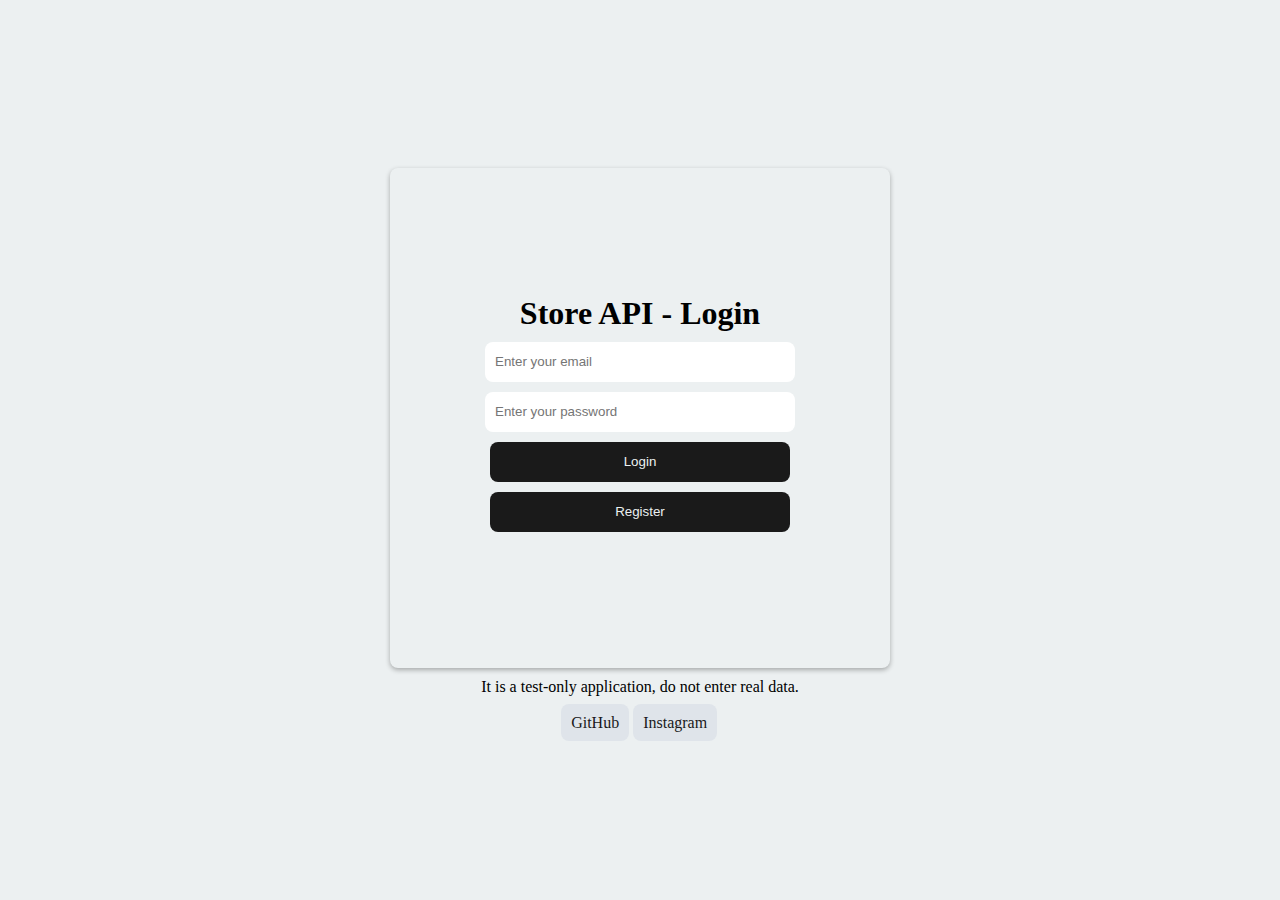
<file: StoreApp/index.html>
<!DOCTYPE html>
<html lang="pt-BR">

<head>
    <meta charset="UTF-8">
    <meta name="viewport" content="width=device-width, initial-scale=1.0">
    <link rel="shortcut icon" href="assets/icons/store.ico" type="image/x-icon">
    <link rel="stylesheet" href="assets/css/index.css">
    <script>
        if (localStorage.getItem("token"))
            document.location.replace('main.html');
    </script>
    <title>Store - Index</title>
</head>

<body>
    <form id="form-login">
        <h1 style="font-family: Calibri;">Store API - Login</h1>
        <input id="txt-email" name="email" type="email" placeholder="Enter your email" required>
        <input id="txt-password" name="password" type="password" placeholder="Enter your password" required>
        <input id="btn-login" type="submit" onclick="login()" value="Login">
        <input id="btn-register" type="button" onclick="document.location.href='register.html'" value="Register">
        <p id="message"></p>
    </form>

    <footer>
        <p style="font-family: Calibri;">It is a test-only application, do not enter real data.</p><br>
        <nav>
            <a style="margin-left: 80px;" href="https://github.com/dglslvsbr" target="_blank">GitHub</a>
            <a href="https://instagram.com/dglslvsbr" target="_blank">Instagram</a>
        </nav>
    </footer>
    
    <script src="assets/js/data.js"></script>
    <script src="assets/js/index.js"></script>
</body>

</html>
</file>
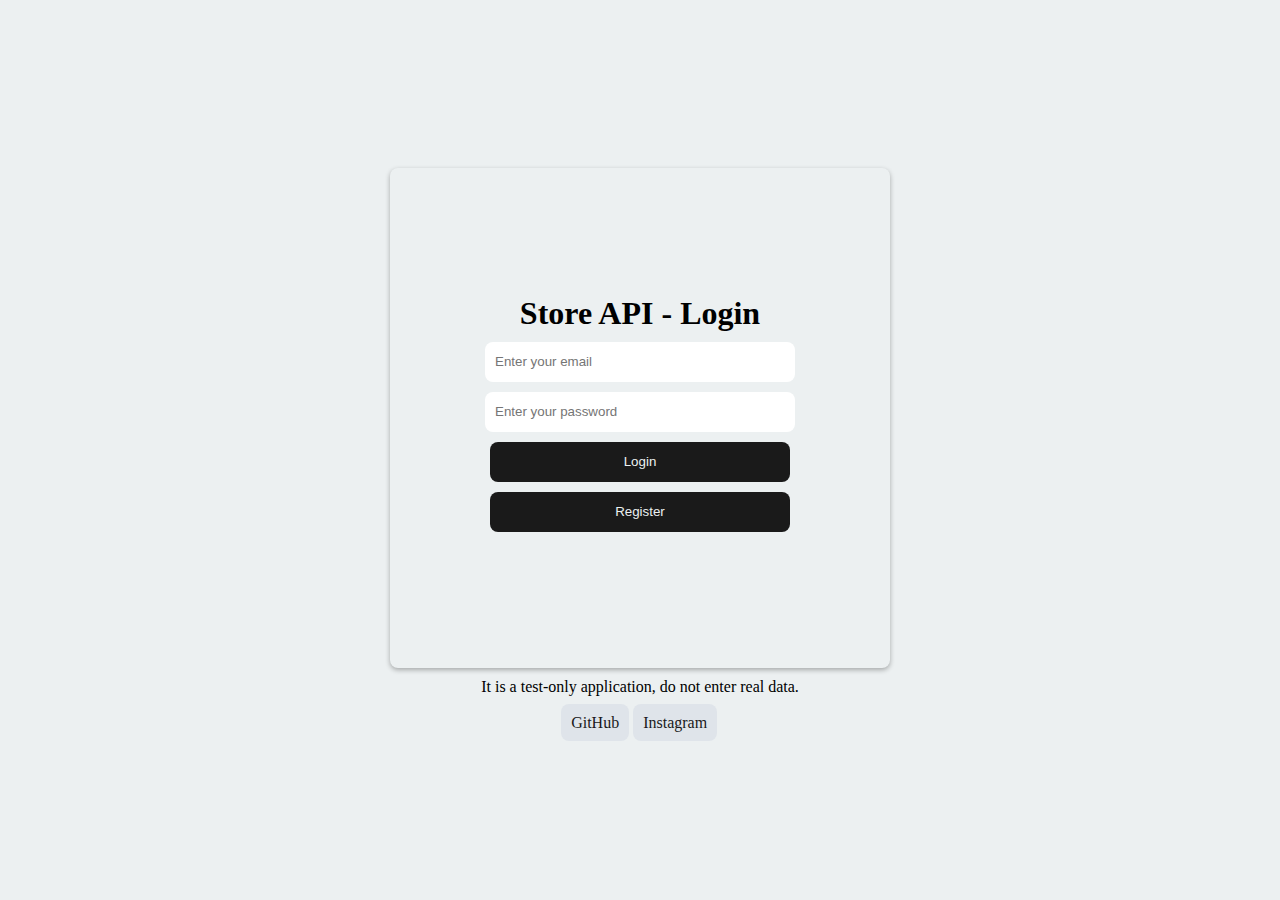
<file: StoreApp/payment.html>
<!DOCTYPE html>
<html lang="pt-BR">

<head>
    <meta charset="UTF-8">
    <meta name="viewport" content="width=device-width, initial-scale=1.0">
    <link rel="shortcut icon" href="assets/icons/store.ico" type="image/x-icon">
    <link rel="stylesheet" href="assets/css/main.css">
    <link rel="stylesheet" href="assets/css/menu.css">
    <link rel="stylesheet" href="assets/css/payment.css">
    <link rel="stylesheet" href="assets/css/cart.css">
    <script>
        if (!localStorage.getItem("token") || !localStorage.getItem("shopping-cart"))
              document.location.replace('index.html');
    </script>
    <title>Store - Payment</title>
</head>

<body>
   <div class="menu-toggle" onclick="toggleMenu()">&#9776;</div>
   <menu class="menu">
        <ul>
            <li><a href="#" onclick="currentProductCategory(0)">All Products</a></li>
            <li><a href="#" onclick="currentProductCategory(1)">Hardware</a></li>
            <li><a href="#" onclick="currentProductCategory(2)">PlayStation</a></li>
            <li><a href="#" onclick="currentProductCategory(3)">Smartphone</a></li>
            <li><a href="#" onclick="currentProductCategory(4)">Games</a></li>
            <li><a href="profile.html">Profile</a></li>
            <li><a href="order.html">Orders</a></li>
            <li><a href="#" onclick="logout()">Logout</a></li>
            <li><a id="btn-cart" href="#">&#128722; Cart</a></li>
        </ul>
    </menu>

    <div id="global-cart" style="display: none;"></div>
    
    <div id="container">
        <form id="form-payment">
            <h1 style="font-family: calibri; font-size: 40px;">Payment</h1>
            <p>The data was filled in automatically</p>
            <input id="txt-cpf" name="cpf" type="text" placeholder="Enter your CPF" required>
            <input id="txt-card-number" name="number" type="text" placeholder="Enter your Card Number" required>
            <input id="txt-card-expiration" name="expiration" type="text" placeholder="Enter your Card Expiration" required>
            <input id="txt-card-cvv" name="cvv" type="text" placeholder="Enter your Card CVV" required>
            <label for="installments">Number of installments</label>
            <select id="installments" name="installments" title="installments">
                <option value="1">1</option>
                <option value="2">2</option>
                <option value="3">3</option>
                <option value="4">4</option>
                <option value="5">5</option>
                <option value="6">6</option>
                <option value="7">7</option>
                <option value="8">8</option>
                <option value="9">9</option>
                <option value="10">10</option>
                <option value="11">11</option>
                <option value="12">12</option>
            </select>
            <input id="btn-finish-buy" type="submit" value="Finish" onclick="processPayment()">
            <input id="btn-finish-cancel" type="button" value="Cancel" onclick="cancelPurchase()">
        </form>
    </div>

    <script src="assets/js/cart.js"></script>
    <script src="assets/js/data.js"></script>
    <script src="assets/js/profile.js"></script>
    <script src="assets/js/payment.js"></script>
    <script src="assets/js/main.js"></script>
   
    <script>
        function toggleMenu() {
            const menuList = document.querySelector('.menu ul');
            menuList.classList.toggle('active');
        }
    </script>
</body>

</html>
</file>
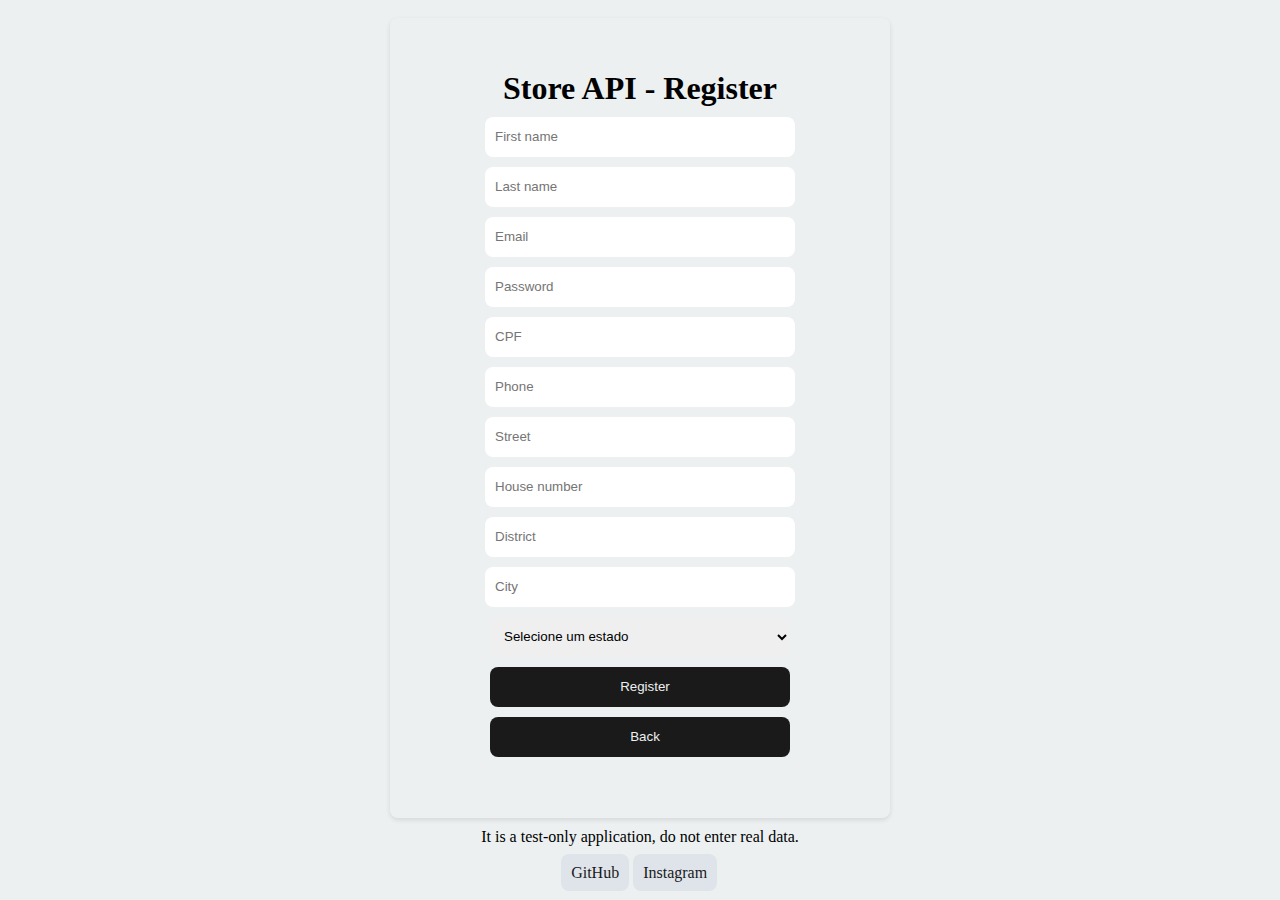
<file: StoreApp/register.html>
<!DOCTYPE html>
<html lang="pt-BR">

<head>
    <meta charset="UTF-8">
    <meta name="viewport" content="width=device-width, initial-scale=1.0">
    <link rel="shortcut icon" href="assets/icons/store.ico" type="image/x-icon">
    <link rel="stylesheet" href="assets/css/register.css">
    <script>
        if (localStorage.getItem("token"))
            document.location.replace('index.html');
    </script>
    <title>Store - Register</title>
</head>

<body>
    <form id="form-register">
        <h1 style="font-family: Calibri;">Store API - Register</h1>
        <input id="txt-first-name" name="first-name" type="text" placeholder="First name" required>
        <input id="txt-last-name" name="last-name" type="text" placeholder="Last name" required>
        <input id="txt-email" name="email" type="email" placeholder="Email" required>
        <input id="txt-password" name="password" type="password" placeholder="Password" required>
        <input id="txt-cpf" name="cpf" type="text" placeholder="CPF" required>
        <input id="txt-phone" name="phone" type="text" placeholder="Phone" required>
        <input id="txt-street" name="street" type="text" placeholder="Street" required>
        <input id="txt-house-number" name="house-number" type="text" placeholder="House number" required>
        <input id="txt-district" name="district" type="text" placeholder="District" required>
        <input id="txt-city" name="city" type="text" placeholder="City" required>
        <select name="select-state" id="select-state">
            <option value="" selected>Selecione um estado</option>
            <option value="São Paulo">São Paulo</option>
            <option value="Rio de Janeiro">Rio de Janeiro</option>
            <option value="Bahia">Bahia</option>
            <option value="Ceará">Ceará</option>
            <option value="Minas Gerais">Minas Gerais</option>
        </select>
        <input id="btn-register" type="submit" value="Register" onclick="register()">
        <input id="btn-back" type="button" value="Back" onclick="document.location.href = 'index.html'">
        <p id="message"></p>
    </form>
    <footer>
        <p style="font-family: Calibri;">It is a test-only application, do not enter real data.</p><br>
        <nav>
            <a style="margin-left: 80px;" href="https://github.com/dglslvsbr" target="_blank">GitHub</a>
            <a href="https://instagram.com/dglslvsbr" target="_blank">Instagram</a>
        </nav>
    </footer>
    <script src="assets/js/data.js"></script>
    <script src="assets/js/register.js"></script>
</body>

</html>
</file>
<file: StoreApp/assets/css/index.css>
* {
    margin: 0;
    padding: 0;
    user-select: none;
}

body {
    background-color: #ecf0f1;
    display: flex;
    justify-content: center;
    align-items: center;
    height: 100vh;
    flex-direction: column;
    gap: 10px;
}

#form-login {
    width: 100%;
    max-width: 500px;
    height: 500px;
    border-radius: 8px;
    display: flex;
    flex-direction: column;
    justify-content: center;
    align-items: center;
    gap: 10px;
    box-shadow: 0 2px 5px rgba(0, 0, 0, 0.3);
}

#txt-email,
#txt-password {
    border-radius: 8px;
    border: 0;
    width: 300px;
    height: 40px;
    padding-left: 10px;
    outline: none;
}

#btn-login,
#btn-register {
    border-radius: 8px;
    border: 0;
    width: 300px;
    height: 40px;
    background-color: #1a1a1a;
    color: #ecf0f1;
}

a:hover,
#txt-email:hover,
#txt-password:hover,
#btn-login:hover,
#btn-register:hover {
    transform: scale(1.02);
    opacity: 0.9;
    box-shadow: 0 0 0 1px #1a1a1a;
}

a {
    text-decoration: none;
    font-family: calibri;
    padding: 10px;
    color: #1a1a1a;
    border-radius: 8px;
    background-color: #dfe4ea;
}
</file>
<file: StoreApp/assets/css/main.css>
* {
    margin: 0;
    padding: 0;
    user-select: none;
}

body {
    background-color: #ecf0f1;
    overflow-x: hidden;
}

#products-list {
    display: grid;
    grid-template-columns: repeat(auto-fit, minmax(250px, 1fr));
    gap: 70px;
    padding: 20px;
}

@media (max-width: 600px){
    .menu{
        width: 100%;
    }
}

.product-card {
    border: 0;
    border-radius: 8px;
    box-shadow: 0 2px 5px rgba(0, 0, 0, 0.3);
    padding: 10px;
    text-align: center;
}

.product-card:hover {
    transform: scale(1.02);
    cursor: pointer;
}

img {
    max-width: 100%;
    height: auto;
    margin-bottom: 10px;
}

button {
    margin: 5px;
    border: none;
    border-radius: 8px;
    background-color: #1a1a1a;
    color: #fff;
    cursor: pointer;
    width: 200px;
    height: 40px;
}

button:hover {
    background-color: #000000;
    transform: scale(1.02);
}

p,
h3 {
    font-size: 20px;
    font-family: calibri;
}

.product-price{
    color: #27ae60;
}
</file>
<file: StoreApp/assets/css/menu.css>
.menu {
  margin-bottom: 70px;
  background-color: #111;
  padding: 10px 20px;
  display: flex;
  justify-content: center;
}

.menu ul {
  display: flex;
  flex-wrap: wrap;
  gap: 16px;
  list-style: none;
  padding: 0;
  margin: 0;
}

.menu ul li a {
  color: white;
  text-decoration: none;
  padding: 8px 12px;
  display: block;
}

.menu-toggle {
  display: none;
  font-size: 28px;
  color: white;
  cursor: pointer;
  padding: 10px 20px;
}

@media (max-width: 1280px) {
  .menu ul {
    display: none;
    flex-direction: column;
    background-color: #000000;
    position: absolute;
    top: 60px;
    left: 0;
    width: 100%;
    z-index: 1000;
  }
  .menu ul.active {
    display: flex;
  }

  .menu-toggle {
    display: block;
    background-color: #000000;
  }

  .menu{
    background-color: #ecf0f1;
    max-width: 0;
  }
}

ul {
    display: flex;
    gap: 60px;
    font-family: calibri;
    font-size: 30px;
    list-style: none;
    color: #ecf0f1;
}

a {
    text-decoration: none;
    font-family: calibri;
    color: #ecf0f1;
    border-radius: 8px;
    padding: 10px;
    font-size: 25px;
}

a:hover {
    background-color: #000000;
}

li:hover {
    transform: scale(1.02);
}
</file>
<file: StoreApp/assets/css/payment.css>
* {
    margin: 0;
    padding: 0;
    user-select: none;
}

#form-payment {
    width: 100%;
    max-width: 500px;
    height: 600px;
    margin: auto;
    border-radius: 8px;
    box-shadow: 0 2px 5px rgba(0, 0, 0, 0.3);
    display: flex;
    flex-direction: column;
    justify-content: center;
    align-items: center;
    gap: 10px;
}

@media (max-width: 620px){
    #form-payment{
        width: 93%;
    }
    p{
        font-size: 20px;
    }
}

#txt-cpf,
#txt-card-number,
#txt-card-expiration,
#txt-card-cvv {
    border-radius: 8px;
    border: 0;
    width: 300px;
    height: 40px;
    padding-left: 10px;
    outline: none;
    background-color: white;
    font-family: calibri;
}

#btn-finish-buy,
#btn-finish-cancel {
    border-radius: 8px;
    border: 0;
    width: 310px;
    height: 40px;
    background-color: #1a1a1a;
    color: #ecf0f1;
}

input:hover, select:hover, #btn-finish-buy:hover {
    transform: scale(1.02);
    opacity: 0.9;
    box-shadow: 0 0 0 1px #1a1a1a;
}

select {
    width: 310px;
    height: 40px;
    border-radius: 8px;
    border: 0;
    outline: none;
    padding-left: 10px;
}

label {
    font-family: calibri;
    font-size: 20px;
}
</file>
<file: StoreApp/assets/css/cart.css>
#global-cart {
    position: fixed;
    top: 0;
    right: 0;
    width: 300px;
    height: 100vh;
    background-color: rgba(0, 0, 0, 1);
    overflow-y: auto;
    overflow-x: hidden;
    display: flex;
    text-align: center;
    flex-direction: column;
    align-items: center;
    box-sizing: border-box;
    z-index: 9999;
}

@media (max-width: 620px){
    #global-cart{
        width: 50%;
    }
}

#global-cart img {
    width: 100px;
    margin: 0;
    padding: 0;
}

#global-cart p {
    color: #fff;
    margin-bottom: 20px;
    margin-top: 20px;
    font-size: 20px;
}

#global-cart div {
    width: 100%;
    height: unset;
    margin: 0;
    padding: 0;
}

#global-cart .remove-product {
    color: #fff;
    background-color: #1a1a1a;
    width: 100%;
    max-width: 50%;
    height: 10%;
    border-radius: 8px;
    cursor: pointer;
    border: none;
}

#global-cart .remove-product:hover {
    transform: scale(1.02);
}

.quantity-product {
    width: 100%;
    max-width: 10%;
    height: 9%;
    border: none;
    outline: none;
    text-align: center;
}

#complete-purchase, #clear-cart{
    width: 100%;
    max-width: 50%;
    height: 30px;
    padding: 5px;
    color: #fff;
    background-color: #1a1a1a;
    cursor: pointer;
    border-radius: 8px;
    border: 0;
    margin: 3px
}
</file>
<file: StoreApp/assets/css/register.css>
* {
    margin: 0;
    padding: 0;
    user-select: none;
}

body {
    background-color: #ecf0f1;
    display: flex;
    justify-content: center;
    align-items: center;
    height: 100vh;
    flex-direction: column;
    gap: 10px;
}

#form-register {
    width: 100%;
    max-width: 500px;
    height: 800px;
    border-radius: 8px;
    display: flex;
    flex-direction: column;
    justify-content: center;
    align-items: center;
    gap: 10px;
    box-shadow: 0 2px 5px rgba(0, 0, 0, 0.1);
}

input, select {
    border-radius: 8px;
    border: 0;
    width: 300px;
    height: 40px;
    padding-left: 10px;
    outline: none;
}

#btn-register,
#btn-back {
    border-radius: 8px;
    border: 0;
    width: 300px;
    height: 40px;
    background-color: #1a1a1a;
    color: #ecf0f1;
}

a:hover,
input:hover,
button:hover,
select:hover {
    transform: scale(1.02);
    opacity: 0.9;
    box-shadow: 0 0 0 1px #1a1a1a;
}

select:open{
    transform: scale(1.02);
}

a {
    text-decoration: none;
    font-family: calibri;
    padding: 10px;
    color: #1a1a1a;
    border-radius: 8px;
    background-color: #dfe4ea;
}
</file>
